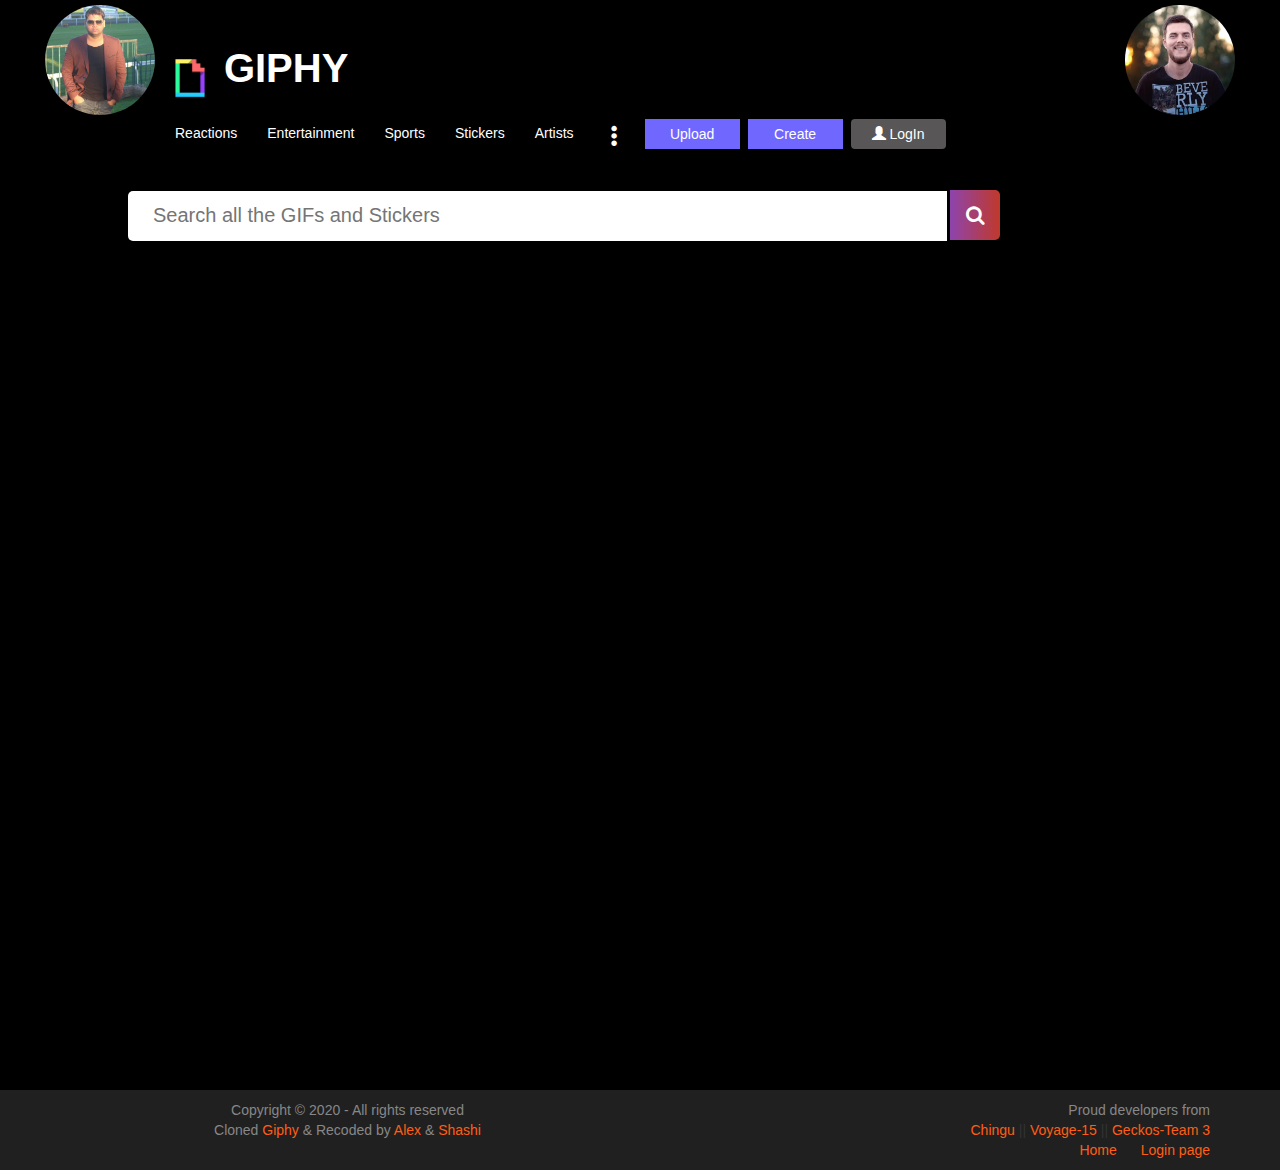
<file: index.html>
<html lang="en">

<head>
    <meta charset="utf-8" />
    <meta name="viewport" content="width=device-width, initial-scale=1" />
    <title>Giphy Clone Landing Page</title>
    <link rel="stylesheet" href="https://maxcdn.bootstrapcdn.com/bootstrap/3.4.1/css/bootstrap.min.css" />
    <link href="https://stackpath.bootstrapcdn.com/font-awesome/4.7.0/css/font-awesome.min.css" rel="stylesheet"
        integrity="sha384-wvfXpqpZZVQGK6TAh5PVlGOfQNHSoD2xbE+QkPxCAFlNEevoEH3Sl0sibVcOQVnN" crossorigin="anonymous" />
    <link href="style.css" rel="stylesheet" />
    <style>
        search .d-flex {
            display: flex;
        }

        div#display_gif {
            display: flex !important;
            flex-wrap: wrap;
        }
    </style>
</head>

<body>
    <!-- Developer's Info -->
    <div class="avatarContent">
        <a href="https://github.com/sasigit7" target="_blank">
            <img src="images/shashi.jpg" alt="Shashi pic" class="avatar avatarLeft" />
        </a>
        <a href="https://github.com/detoner777" target="_blank">
            <img src="images/Alex.jpeg" alt="Alex pic" class="avatar avatarRight" />
        </a>
    </div>
    <!-- Main Content -->
    <div class="container">
        <nav class="navbar navbar-inverse" style="border:none;">
            <div class="navbar-header">
                <button class="navbar-toggle" type="button" data-toggle="collapse" data-target=".js-navbar-collapse">
                    <span class="sr-only">Toggle navigation</span>
                    <span class="icon-bar"></span>
                    <span class="icon-bar"></span>
                    <span class="icon-bar"></span>
                </button>
                <div class="logo">
                    <a href="index.html">
                        <img src="images/giphy.jpg" alt="Giphy" style="max-width:100%;max-height:60px;" />
                        <span class="icon">Giphy</span></a>
                </div>
            </div>
            <div class="collapse navbar-collapse js-navbar-collapse">
                <ul class="nav navbar-nav">
                    <li class="navMenu"><a href="#">Reactions</a></li>
                    <li class="navMenu"><a href="#">Entertainment</a></li>
                    <li class="navMenu"><a href="#">Sports</a></li>
                    <li class="navMenu"><a href="#">Stickers</a></li>
                    <li class="navMenu"><a href="#">Artists</a></li>
                    <li class="dropdown mega-dropdown">
                        <a href="#" class="dropdown-toggle" data-toggle="dropdown"><span
                                class="glyphicon glyphicon-option-vertical"></span></a>
                        <ul class="dropdown-menu mega-dropdown-menu">
                            <li class="col-sm-4">
                                <ul style="float: left;">
                                    <li class="dropdown-header"><strong>Categories</strong></li>
                                    <li class="divider"></li>
                                    <li>
                                        <a href="#"><strong>GIPHY</strong> Studios</a>
                                    </li>
                                    <li><a href="#">Animals</a></li>
                                    <li><a href="#">Actions</a></li>
                                    <li><a href="#">Anime</a></li>
                                    <li><a href="#">Cartoons</a></li>
                                    <li><a href="#">Emotions</a></li>
                                </ul>
                                <ul style="float: auto; margin-top: 30px;">
                                    <li class="dropdown-header"><strong></strong></li>
                                    <li class="divider"></li>
                                    <li><a href="#">Food/Drink</a></li>
                                    <li><a href="#">Gaming</a></li>
                                    <li><a href="#">Holidays/Greetings</a></li>
                                    <li><a href="#">Memes</a></li>
                                    <li><a href="#">Videos</a></li>
                                </ul>
                            </li>
                            <li class="col-sm-2">
                                <ul>
                                    <li class="dropdown-header"><strong>Stickers</strong></li>
                                    <li class="divider"></li>
                                    <li><a href="#">Originals</a></li>
                                    <li><a href="#">Trending</a></li>
                                    <li><a href="#">Reactions</a></li>
                                    <li><a href="#">Packs</a></li>
                                </ul>
                            </li>
                            <li class="col-sm-2">
                                <ul>
                                    <li class="dropdown-header"><strong>Apps</strong></li>
                                    <li class="divider"></li>
                                    <li>
                                        <a href="#"><strong>GIPHY</strong></a>
                                    </li>
                                    <li>
                                        <a href="#"><strong>GIPHY World</strong></a>
                                    </li>
                                    <li>
                                        <a href="#"><strong>GIPHY Cam</strong></a>
                                    </li>
                                    <li>
                                        <a href="#"><strong>Giphy Capture</strong></a>
                                    </li>
                                </ul>
                            </li>
                            <li class="col-sm-4">
                                <ul style="float:left;">
                                    <li class="dropdown-header"><strong>About</strong></li>
                                    <li class="divider"></li>
                                    <li><a href="#">Team</a></li>
                                    <li><a href="#">Engineering Blog</a></li>
                                    <li><a href="#">GIPHY Arts</a></li>
                                    <li><a href="#">Studios</a></li>
                                    <li><a href="#">Marketers</a></li>
                                    <li><a href="#">Developers</a></li>
                                </ul>
                                <ul style="float:auto; margin-top:30px;">
                                    <li class="dropdown-header"><strong></strong></li>
                                    <li class="divider"></li>
                                    <li><a href="#">Labs</a></li>
                                    <li><a href="#">FAQ</a></li>
                                    <li><a href="#">Support</a></li>
                                    <li><a href="#">Jobs</a></li>
                                    <li><a href="#">DMCA</a></li>
                                    <li><a href="#">Guidelines</a></li>
                                </ul>
                            </li>
                            <ul class="bottomHeader">
                                <li><a href="#">&copy; 2020 GIPHY.Inc</a></li>
                                <li><a href="#">|</a></li>
                                <li><a href="#">Terms of service</a></li>
                                <li><a href="#">Community Guidelines</a></li>
                                <li><a href="#">Privacy Policy</a></li>
                                <li><a href="#">Copyright</a></li>
                            </ul>
                        </ul>
                    </li>
                    <li class="right-nav">
                        <a href="#"><button type="button">Upload</button></a>
                    </li>
                    <li class="right-nav">
                        <a href="#"><button type="button">Create</button></a>
                    </li>
                    <li class="right-nav">
                        <a href="login.html">
                            <button type="button" class="btn" style="background-color: rgb(88, 86, 86);">
                                <span class="glyphicon glyphicon-user"></span> LogIn
                            </button>
                        </a>
                    </li>
                </ul>
            </div>
        </nav>
    </div>
    <div class="search">
        <!-- Search Box -->
        <div class="justify-content-between">
            <input type="text" class="searchTerm" id="gifs" placeholder="Search all the GIFs and Stickers" />
            <button class="searchButton" id="search_gif">
                <i class="fa fa-search"></i>
            </button>
        </div>
        <!-- Display gifs -->
        <div class="display-gifs" id="display_gif"></div>
    </div>
    <!-- -----------footer------------ -->
    <footer>
        <div class="copyright-area">
            <div class="container">
                <div class="row">
                    <div class="col-xl-6 col-lg-6 text-center text-lg-left">
                        <div class="copyright-text">
                            <p>
                                Copyright &copy; 2020 - All rights reserved
                            </p>
                            <p>
                                Cloned
                                <a href="https://giphy.com/" target="_blank">Giphy</a> &
                                Recoded by
                                <a href="https://github.com/detoner777/" target="_blank">Alex</a>
                                &
                                <a href="https://github.com/sasigit7" target="_blank">Shashi</a>
                            </p>
                        </div>
                    </div>
                    <div class="col-xl-6 col-lg-6 d-none d-lg-block text-right">
                        <div class="footer-menu">
                            <ul>
                                <div class="copyright-text">
                                    <p>Proud developers from</p>
                                    <a href="https://www.chingu.io/" target="_blank">Chingu </a>
                                    ||
                                    <a href="https://github.com/chingu-voyages/v15-geckos-team-03/tree/master/"
                                        target="_blank">Voyage-15</a>
                                    ||
                                    <a href="https://github.com/chingu-voyages/v15-geckos-team-03/tree/master/"
                                        target="_blank">
                                        Geckos-Team 3
                                    </a>
                                </div>
                                <li><a href="#">Home</a></li>
                                <li><a href="login.html">Login page</a></li>
                            </ul>
                        </div>
                    </div>
                </div>
            </div>
        </div>
    </footer>
    <script src="https://ajax.googleapis.com/ajax/libs/jquery/3.4.1/jquery.min.js"></script>
    <script src="https://cdnjs.cloudflare.com/ajax/libs/popper.js/1.14.7/umd/popper.min.js"
        integrity="sha384-UO2eT0CpHqdSJQ6hJty5KVphtPhzWj9WO1clHTMGa3JDZwrnQq4sF86dIHNDz0W1" crossorigin="anonymous">
    </script>
    <script src="https://stackpath.bootstrapcdn.com/bootstrap/4.3.1/js/bootstrap.min.js"
        integrity="sha384-JjSmVgyd0p3pXB1rRibZUAYoIIy6OrQ6VrjIEaFf/nJGzIxFDsf4x0xIM+B07jRM" crossorigin="anonymous">
    </script>
    <script src="index.js"></script>
</body>

</html>
</file>
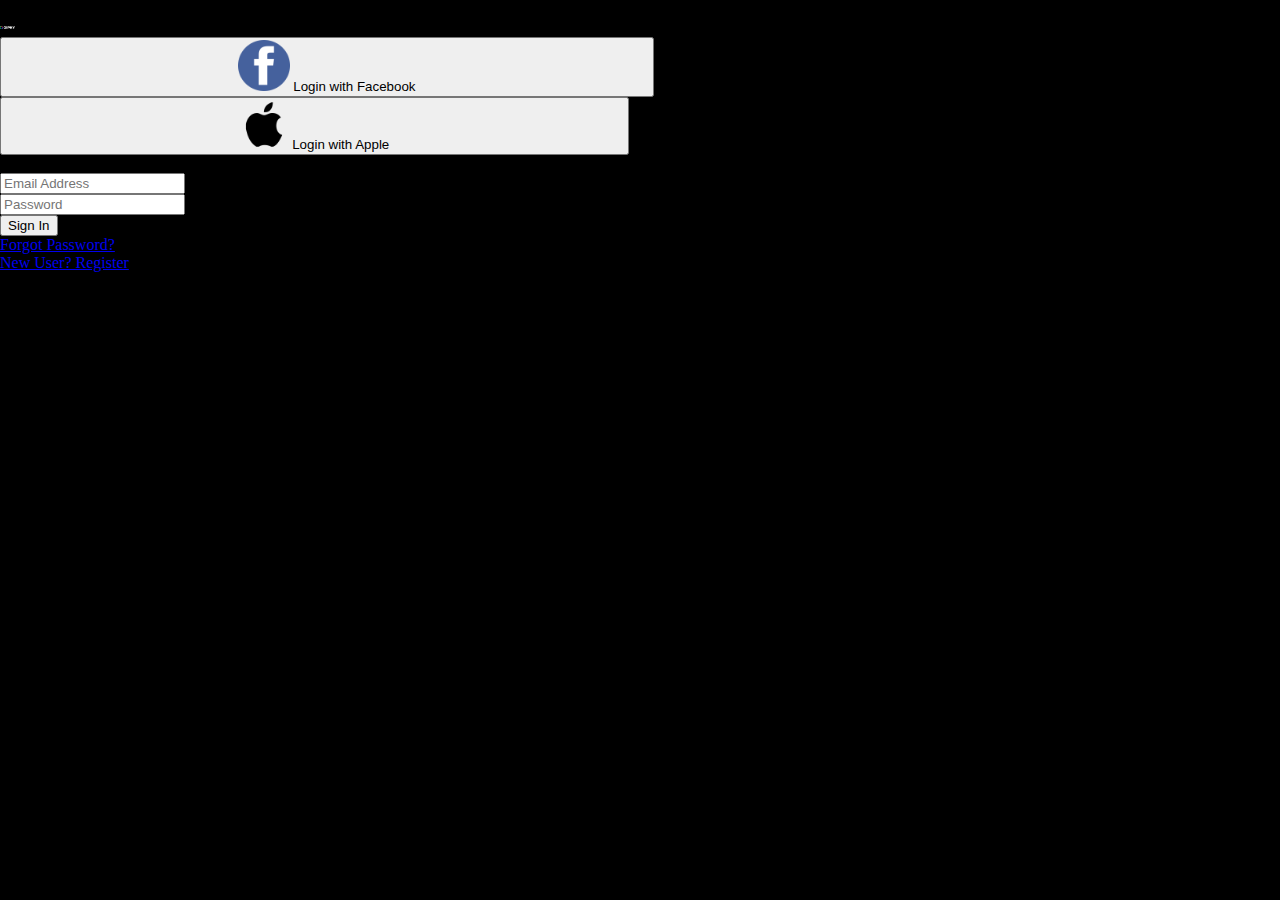
<file: index 2.html>
<!DOCTYPE html>
<html lang="en">

<head>
  <meta charset="UTF-8" />
  <meta name="viewport" content="width=device-width, initial-scale=1.0" />
  <meta http-equiv="X-UA-Compatible" content="ie=edge" />
  <title>Login Page</title>
  <link rel="stylesheet" href="style.css" />
</head>

<body>
  <!-------- main ------->
  <div class="main">
    <div class="bg-layer">

      <h1>
        <img class="logo" src="assets/giphy.png" alt="giphy-logo" height="100%" width="15px" />
        Sign In
      </h1>

      <div class="header-main">
        <div class="main-icon">
          <span class="fa fa-eercast"></span>
        </div>
        <div class="up-bottom">
          <div class="bottom">
            <button class="btn">
              <img src="assets/facebook.png" alt="giphy-logo" height="100%" width="8%" />
              Login with Facebook
            </button>
          </div>
          <div class="bottom">
            <button class="btn">
              <img src="assets/apple.png" alt="giphy-logo" height="100%" width="8%" />
              Login with Apple
            </button>
            <p>Or</p>
          </div>
        </div>
        <div class="header-left-bottom">
          <form action="#">
            <div class="icon1">
              <span class="fa fa-user"></span>
              <input type="email" placeholder="Email Address" required="" />
            </div>
            <div class="icon1">
              <span class="fa fa-lock"></span>
              <input type="password" placeholder="Password" required="" />
            </div>
            <div class="bottom">
              <button class="btn">Sign In</button>
            </div>
            <div class="links">
              <p><a href="#">Forgot Password?</a></p>
              <p class="right"><a href="#">New User? Register</a></p>
              <div class="clear"></div>
            </div>
          </form>
        </div>
      </div>
    </div>
  </div>>
  </div>
  <!------main ------>
  <script src="index.js"></script>
</body>

</html>
</file>
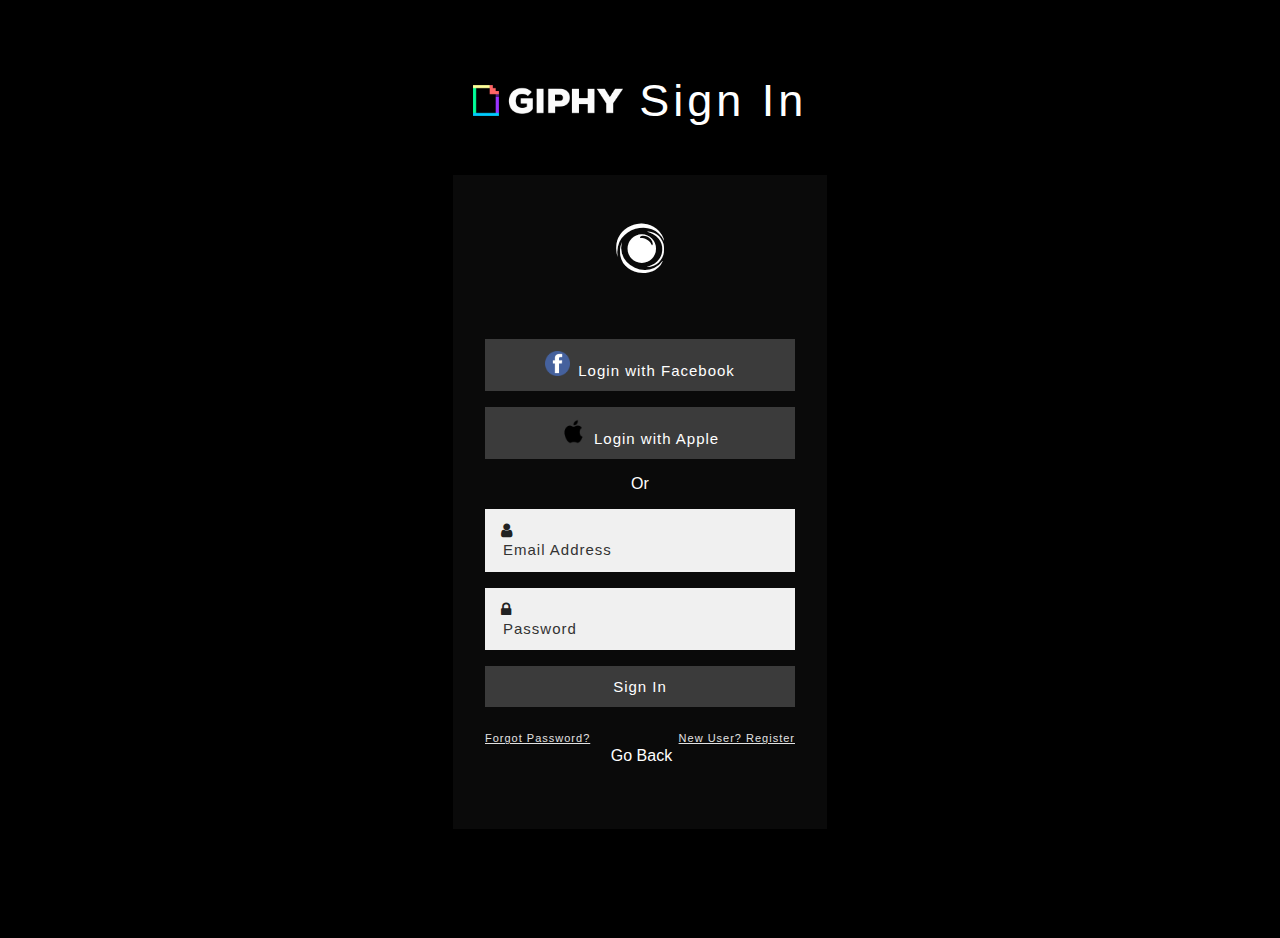
<file: login.html>
<!DOCTYPE html>
<html lang="en">

<head>
  <meta charset="UTF-8" />
  <meta name="viewport" content="width=device-width, initial-scale=1.0" />
  <meta http-equiv="X-UA-Compatible" content="ie=edge" />
  <link href="https://stackpath.bootstrapcdn.com/font-awesome/4.7.0/css/font-awesome.min.css" rel="stylesheet"
    integrity="sha384-wvfXpqpZZVQGK6TAh5PVlGOfQNHSoD2xbE+QkPxCAFlNEevoEH3Sl0sibVcOQVnN" crossorigin="anonymous" />
  <title>Login Page</title>
  <link rel="stylesheet" href="loginstyle.css" />
</head>

<body>
  <!-------- main ------->
  <div class="main">
    <div class="bg-layer">

      <h1>
        <img class="logo" src="assets/giphy.png" alt="giphy-logo" height="100%" width="15px" />
        Sign In
      </h1>

      <div class="header-main">
        <div class="main-icon">
          <span class="fa fa-eercast"></span>
        </div>
        <div class="up-bottom">
          <div class="bottom">
            <button class="btn">
              <img src="assets/facebook.png" alt="giphy-logo" height="100%" width="10%" />
              <a href="https://www.facebook.com/" class="loginBtn">Login with Facebook</a>
            </button>
          </div>
          <div class="bottom">
            <button class="btn">
              <img src="assets/apple.png" alt="giphy-logo" height="100%" width="10%" />
              <a href="https://support.apple.com/en-gb/HT204053" class="loginBtn">Login with Apple</a>
            </button>
            <p>Or</p>
          </div>
        </div>
        <div class="header-left-bottom">
          <form action="#">
            <div class="icon1">
              <span class="fa fa-user"></span>
              <input type="email" placeholder="Email Address" required="" />
            </div>
            <div class="icon1">
              <span class="fa fa-lock"></span>
              <input type="password" placeholder="Password" required="" />
            </div>
            <div class="bottom">
              <button class="btn">Sign In</button>
            </div>
            <div class="links">
              <p><a href="#">Forgot Password?</a></p>
              <p class="right"><a href="#">New User? Register</a></p>
              <div class="clear"></div>
            </div>
          </form>
        </div>
        <p>
          <center><a class="links loginBtn" href="index.html"> Go Back<a></center>
        </p>
      </div>
    </div>
    <script src="index.js"></script>
</body>

</html>
</file>
<file: style.css>
body {
  background: black;
}

* {
  margin: 0px auto;
  padding: 0px auto;
}

@import url(http://fonts.googleapis.com/css?family=Open+Sans:400, 700);

.mega-dropdown {
  position: static !important;
}

.right-nav {
  margin-top: -10px;
}

.mega-dropdown-menu {
  padding: 20px 0px;
  width: 100%;
  box-shadow: none;
  -webkit-box-shadow: none;
}

.mega-dropdown-menu>li>ul {
  padding: 0;
  margin: 0;
}

.mega-dropdown-menu>li>ul>li {
  list-style: none;
}

.mega-dropdown-menu>li>ul>li>a {
  display: block;
  color: #222;
  color: white;
  padding: 8px 5px;
}

.mega-dropdown-menu>li ul>li>a:hover,
.mega-dropdown-menu>li ul>li>a:focus {
  text-decoration: none;
}

.mega-dropdown-menu .dropdown-header {
  font-size: 18px;
  color: #ff3546;
  color: white;
  padding: 5px 60px 5px 5px;
  line-height: 30px;
  font-weight: bold;
}

.carousel-control {
  width: 30px;
  height: 30px;
  top: -35px;
}

.left.carousel-control {
  right: 30px;
  left: inherit;
}

.carousel-control .glyphicon-chevron-left,
.carousel-control .glyphicon-chevron-right {
  font-size: 12px;
  background-color: #fff;
  line-height: 30px;
  text-shadow: none;
  color: #333;
  border: 1px solid #ddd;
}

.mega-dropdown-menu {
  background: rgb(229, 106, 179);
  background: #ec38a4;
}

.navbar-inverse .navbar-nav>li>a {
  color: white;
}

.navbar-inverse {
  padding-top: 40px;
}

.glyphicon-option-vertical {
  font-size: 22px;
}

.navMenu>a:hover {
  background: #c0392b;
  background: -webkit-linear-gradient(to right, #8e44ad, #c0392b);
  background: linear-gradient(to right, #8e44ad, #c0392b);
}

.navbar-inverse {
  background: none;
}

.navbar-inverse button {
  background: #7067ff;
  border: none;
  color: white;
  padding: 5px;
  width: 95px;
  margin: 6px -11px;
}

.icon {
  font-size: 40px;
  font-weight: bolder;
  text-transform: uppercase;
  color: #fff;
  text-decoration: none;
}

.bottomHeader {
  list-style: none;
  display: flex;
  flex-wrap: wrap;
  background-color: rgb(185, 24, 113);
  padding: 20px 220px 20px 20px;
  margin-bottom: -21px;
}

.bottomHeader li a {
  color: #fff;
}

.navbar-right>li>a>.btn {
  background-color: rgb(88, 86, 86);
  padding: 5px;
  width: 75px;
  margin: 5px -10px;
}

.search {
  width: 80%;
}

.searchTerm {
  width: 94%;
  border: none;
  height: 35px;
  border-radius: 5px 0 0 5px;
  padding: 25px;
  font-size: 20px;
}

.searchTerm:focus {
  color: #000;
}

#display_gif {
  display: flex;
  margin: 10px auto 20px;
}

/* Search Button */
.searchButton {
  width: 50px;
  height: 50px;
  outline: none;
  background: #c0392b;
  /* fallback for old browsers */
  background: -webkit-linear-gradient(to right, #8e44ad, #c0392b);
  /* Chrome 10-25, Safari 5.1-6 */
  background: linear-gradient(to right, #8e44ad, #c0392b);
  /* W3C, IE 10+/ Edge, Firefox 16+, Chrome 26+, Opera 12+, Safari 7+ */
  color: #fff;
  border-radius: 0 5px 5px 0;
  cursor: pointer;
  font-size: 20px;
  border: none;
  margin-left: -1px;
}

/* Developer's Avatar's */
.avatar {
  width: 120px;
  height: 120px;
  border-radius: 50%;
  float: left;
}

.avatarLeft {
  padding: 5px;
  float: left;
  margin-left: 40px;
}

.avatarRight {
  padding: 5px;
  float: right;
  margin-right: 40px;
}

/* ---------------- Footer --------------- */

.body {
  position: relative;
  min-height: 100%;
}

.search {
  position: relative;
  min-height: 100%;
}

.copyright-area {
  background: #202020;
  padding-top: 10px;
}

.copyright-text p {
  margin: 0;
  font-size: 14px;
  color: #878787;
}

.copyright-text a {
  color: #878787;
  text-decoration: none;
}

.copyright-text p a {
  color: #ff5e14;
  text-decoration: none;
}

.copyright-text a {
  color: #ff5e14;
  text-decoration: none;
}
.footer-menu li {
  display: inline-block;
  margin-left: 20px;
}

.footer-menu li a {
  font-size: 14px;
  color: #ff5e14;
  text-decoration: none;
}

/* -----------responsive-design------------ */
@media (max-width: 667px) {
  h1 {
    font-size: 40px;
    letter-spacing: 3px;
  }
}
@media (max-width: 415px) {
  h1 {
    font-size: 35px;
    letter-spacing: 3px;
  }

  .copyright {
    padding: 2em 1em;
  }
}
@media (max-width: 938px) {
  .avatarContent {
    display: none;
  }
  
}
@media (max-width: 1280px) {
  .searchTerm {
    width: 80%;
  }
}

@media screen and (max-width: 1024px)  and (min-width: 767px) {
   .navbar-inverse {
  width: 610px;
 }
}

@media (max-width: 667px) {

.navbar-inverse button {
  background: #7067ff;
  border: none;
  color: white;
  padding: 10px;
  width: 90px;
  margin: 6px 25px;
 } 
}

@media screen and (max-width: 1920px)  and (min-width: 1653px) {
  .searchTerm {
    width: 96%;
  }
}

@media (max-width: 320px) {
  .searchTerm {
    width: 79%;
  }
}
</file>
<file: loginstyle.css>
body {
  background-color: black;
  font-family: -apple-system, BlinkMacSystemFont, "Segoe UI", Roboto, Oxygen,
    Ubuntu, Cantarell, "Open Sans", "Helvetica Neue", sans-serif;
}

h1 {
  font-size: 45px;
  color: #fff;
  font-weight: 300;
  letter-spacing: 4px;
  text-align: center;
  padding: 1em 0 0.4em 0;
}

.logo {
  min-width: 150px;
}

.main {
  background-image: url("////");
  background-repeat: repeat-x;
  animation: slideleft 20000s infinite linear;
  -webkit-animation: slideleft 20000s infinite linear;
  background-size: cover;
  -webkit-background-size: cover;
  -moz-background-size: cover;
  background-attachment: fixed;
  position: relative;
  min-height: 100vh;
}

.bg-layer {
  background: rgba(0, 0, 0, 0.7);
  min-height: 100vh;
  margin-top: 20px;
}


.loginBtn {
  text-decoration: none;
  color: #fff;
  padding-left: 3px;
}

/*--header start here--*/
.header {
  padding: 0em 0 0;
}

.icon1 {
  margin: 0 0 1em;
  padding: 0.8em 1em;
  background: rgba(255, 255, 255, 0.94);
}

.icon1 span.fa {
  color: #222;
  width: 22px;
}

.main-icon {
  text-align: center;
}

.main-icon span.fa {
  font-size: 50px;
  color: #fff;
  margin-bottom: 1em;
}

.wthree li {
  display: inline-block;
}

a {
  color: #585858;
  margin: 0em;
}

.bottom {
  margin: 1em 0 0;
}

.header-main {
  max-width: 310px;
  margin: 0 auto;
  position: relative;
  z-index: 999;
  padding: 3em 2em;
  background: rgba(255, 255, 255, 0.04);
  -webkit-box-shadow: -1px 4px 28px 0px rgba(0, 0, 0, 0.75);
  -moz-box-shadow: -1px 4px 28px 0px rgba(0, 0, 0, 0.75);
  box-shadow: -1px 4px 28px 0px rgba(0, 0, 0, 0.75);
}

.sign-up {
  margin: 2em 0;
}

.header-left {
  background: #fff;
  padding: 0px;
}

.sign-up h2 {
  font-size: 22px;
  color: #fff;
  text-align: center;
  background: #fbbc05;
  width: 40px;
  height: 40px;
  line-height: 1.9em;
  border-radius: 50%;
  margin: 0 auto;
}

::-webkit-input-placeholder {
  color: #333 !important;
}

.header-left-bottom input[type="email"] {
  outline: none;
  font-size: 15px;
  color: #222;
  border: none;
  width: 90%;
  display: inline-block;
  background: transparent;
  letter-spacing: 1px;
}

.header-left-bottom input[type="password"] {
  outline: none;
  font-size: 15px;
  color: #222;
  border: none;
  width: 90%;
  display: inline-block;
  background: transparent;
  letter-spacing: 1px;
}

.header-left-bottom button.btn {
  background: #3b3b3b;
  color: #fff;
  font-size: 15px;

  padding: 0.8em 2em;
  letter-spacing: 1px;
  transition: 0.5s all;
  -webkit-transition: 0.5s all;
  -moz-transition: 0.5s all;
  -o-transition: 0.5s all;
  display: inline-block;
  cursor: pointer;
  outline: none;
  border: none;
  width: 100%;
}

.main-logo {
  margin: 10 auto;
}

/* --------------Facebook+Apple Login buttons--------------*/

.up-bottom button.btn {
  background: #3b3b3b;
  color: #fff;
  font-size: 15px;
  text-align: center;
  padding: 0.8em 2em;
  letter-spacing: 1px;
  transition: 0.5s all;
  -webkit-transition: 0.5s all;
  -moz-transition: 0.5s all;
  -o-transition: 0.5s all;
  display: inline-block;
  cursor: pointer;
  outline: none;
  border: none;
  width: 100%;
}

.up-bottom p {
  color: white;
  text-align: center;
}

/*-- agileits --*/
.header-left-bottom p {
  font-size: 17px;
  color: #000;
  display: inline-block;
  width: 50%;
  margin: 20px 0 0;
  letter-spacing: 1px;
  float: left;
}

.header-left-bottom p.right {
  text-align: right;
}

.header-left-bottom p a {
  font-size: 11px;
  color: #e2e2e2;
}

.heading h5 {
  color: #c5c5c5;
  color: #000000;
  margin-top: 8px;
  font-size: 20px;
}

/*-- header end here --*/
h2 {
  font-size: 26em;
  color: #fff;
  line-height: 1.3em;
  letter-spacing: 10px;
}

h3 {
  font-size: 2em;
  color: #fff;
}

h3 a {
  font-size: 17px;
  padding-left: 12px;
  color: #04c9f9;
  text-decoration: underline;
}

/*-- responsive-design --*/

@media (max-width: 667px) {
  h1 {
    font-size: 40px;
    letter-spacing: 3px;
  }
}

@media (max-width: 415px) {
  h1 {
    font-size: 35px;
    letter-spacing: 3px;
  }

  .copyright {
    padding: 2em 1em;
  }
}

@media (max-width: 384px) {
  .main-icon span.fa {
    margin-bottom: 0.6em;
  }

  .header-main {
    max-width: 310px;
    margin: 0 1em;
  }

  .header-left-bottom input[type="email"],
  .header-left-bottom input[type="password"] {
    width: 88%;
  }

  h1 {
    font-size: 30px;
  }
}
</file>
